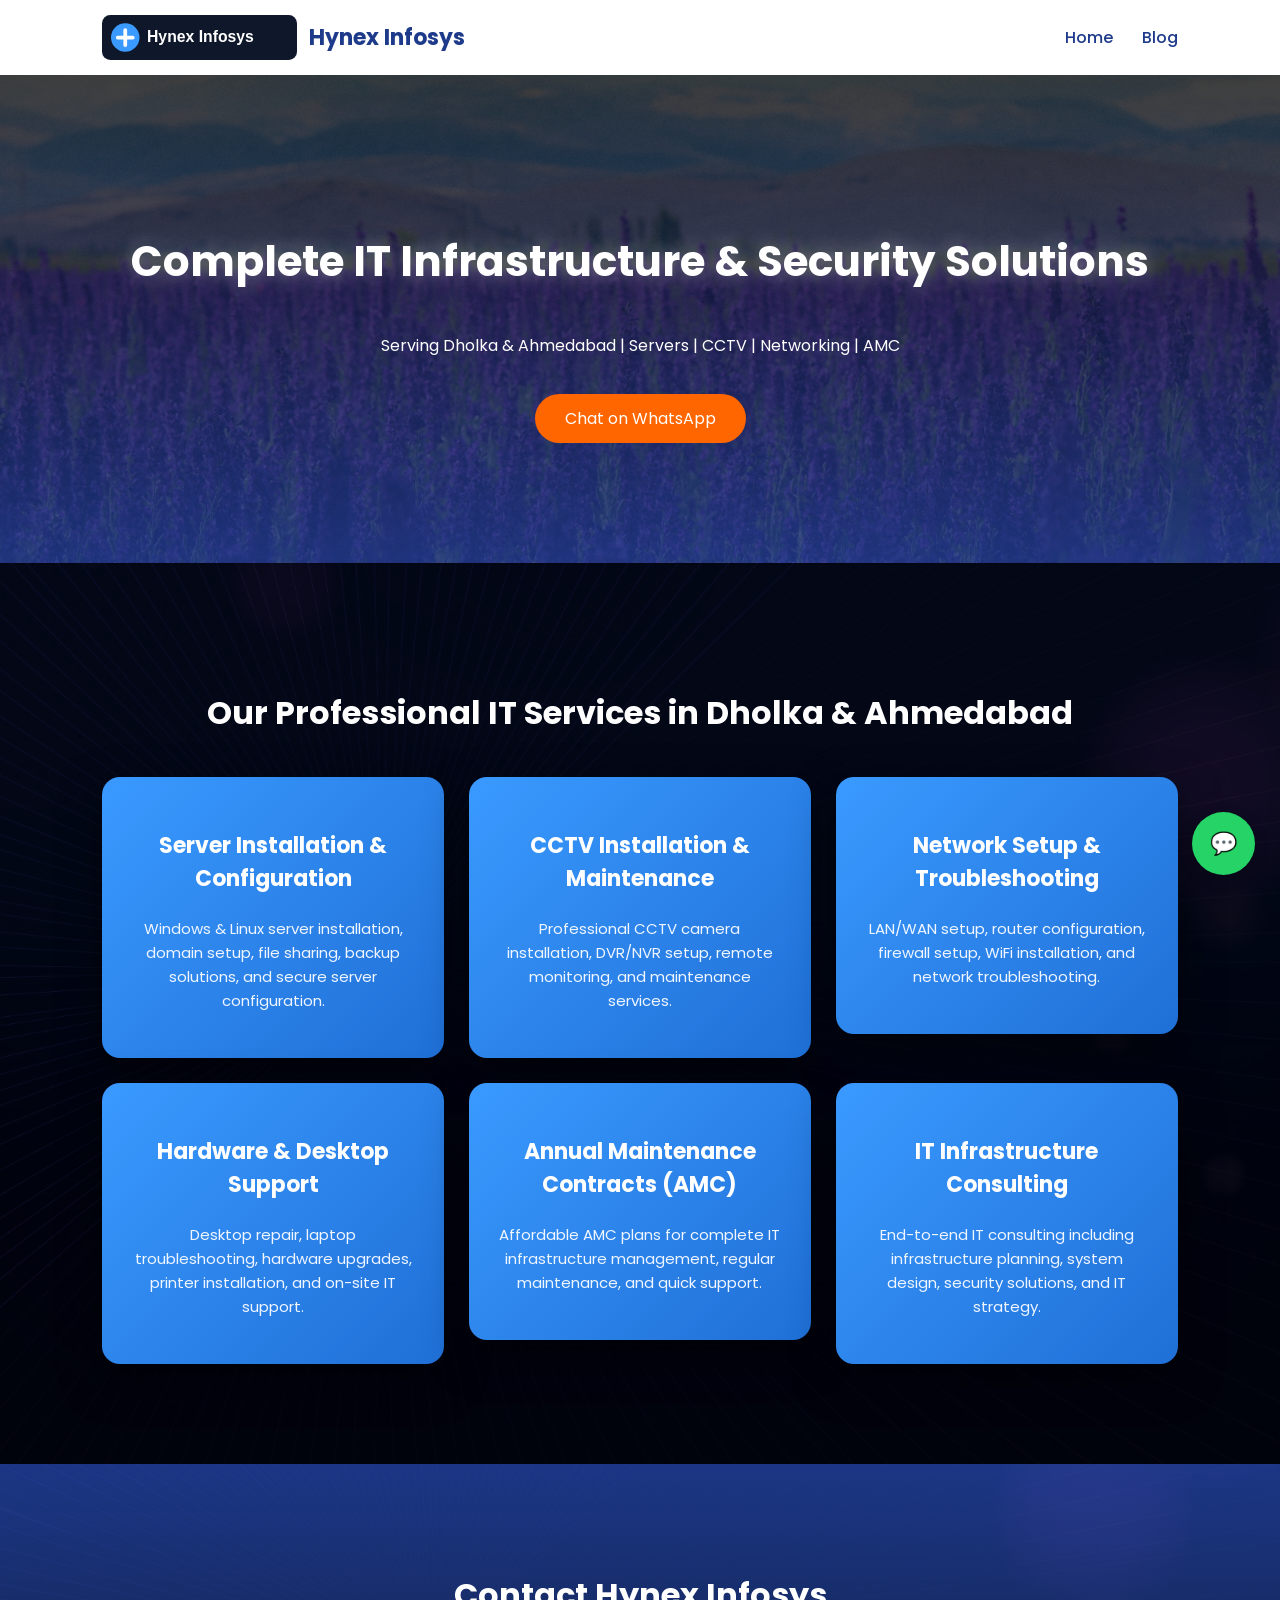
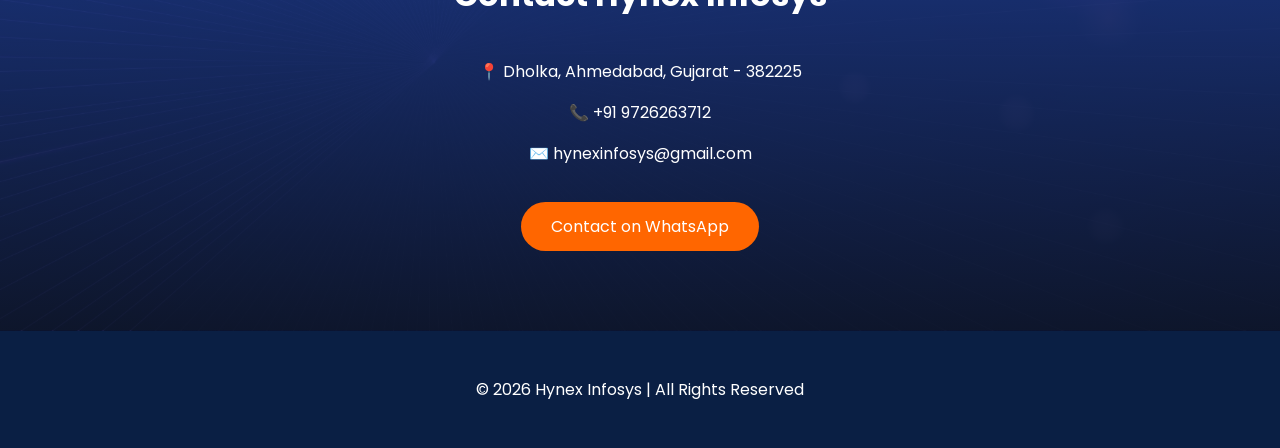
<file: index.html>
<!DOCTYPE html>
<html lang="en">
<head>
<meta charset="UTF-8">
<meta name="viewport" content="width=device-width, initial-scale=1.0">
<title>Hynex Infosys | IT Services in Dholka & Ahmedabad</title>
<meta name="keywords" content="IT Services in Dholka, IT Services in Ahmedabad, CCTV Installation Dholka, Server Installation Ahmedabad, Network Solutions Gujarat, AMC Services Dholka">
<meta name="author" content="Hynex Infosys">
<meta property="og:title" content="Hynex Infosys - IT Services in Dholka & Ahmedabad">
<meta property="og:description" content="Professional IT Infrastructure, CCTV, Server Installation and AMC services in Dholka and Ahmedabad.">
<meta property="og:type" content="website">
<meta property="og:url" content="https://hashmukh01.github.io/perfect-it-solution/">
<meta name="robots" content="index, follow">
<link rel="canonical" href="https://hashmukh01.github.io/perfect-it-solution/">
<meta name="description" content="Hynex Infosys provides Server Installation, CCTV Installation, Network Solutions, AMC, and IT Support in Dholka and Ahmedabad.">
<link rel="stylesheet" href="style.css">
<link href="https://fonts.googleapis.com/css2?family=Poppins:wght@300;500;700&display=swap" rel="stylesheet">
<script type="application/ld+json">
{
  "@context":"https://schema.org",
  "@type":"LocalBusiness",
  "name":"Hynex Infosys",
  "image":"https://hashmukh01.github.io/perfect-it-solution/logo.svg",
  "url":"https://hashmukh01.github.io/perfect-it-solution/",
  "telephone":"+919726263712",
  "email":"hynexinfosys@gmail.com",
  "address":{"@type":"PostalAddress","streetAddress":"Dholka","addressLocality":"Ahmedabad","addressRegion":"Gujarat","postalCode":"382225","addressCountry":"IN"},
  "areaServed":[{"@type":"City","name":"Dholka"},{"@type":"City","name":"Ahmedabad"}]
}
</script>
</head>
<body>
<header>
  <div class="logo">
    <img src="logo.svg" alt="Hynex Infosys Logo">
    <h2>Hynex Infosys</h2>
  </div>
  <nav>
    <a href="index.html">Home</a>
    <a href="blog.html">Blog</a>
  </nav>
</header>

<section class="hero">
  <h2>Complete IT Infrastructure & Security Solutions</h2>
  <p>Serving Dholka & Ahmedabad | Servers | CCTV | Networking | AMC</p>
  <a href="https://wa.me/919726263712" class="btn">Chat on WhatsApp</a>
</section>

<section id="services">
  <h2>Our Professional IT Services in Dholka & Ahmedabad</h2>
  <div class="cards">
    <a href="server-installation.html" class="card-link"><div class="card"><h3>Server Installation & Configuration</h3><p>Windows & Linux server installation, domain setup, file sharing, backup solutions, and secure server configuration.</p></div></a>
    <a href="cctv-installation.html" class="card-link"><div class="card"><h3>CCTV Installation & Maintenance</h3><p>Professional CCTV camera installation, DVR/NVR setup, remote monitoring, and maintenance services.</p></div></a>
    <a href="network-solutions.html" class="card-link"><div class="card"><h3>Network Setup & Troubleshooting</h3><p>LAN/WAN setup, router configuration, firewall setup, WiFi installation, and network troubleshooting.</p></div></a>
    <a href="hardware-support.html" class="card-link"><div class="card"><h3>Hardware & Desktop Support</h3><p>Desktop repair, laptop troubleshooting, hardware upgrades, printer installation, and on-site IT support.</p></div></a>
    <a href="amc-services.html" class="card-link"><div class="card"><h3>Annual Maintenance Contracts (AMC)</h3><p>Affordable AMC plans for complete IT infrastructure management, regular maintenance, and quick support.</p></div></a>
    <a href="it-consulting.html" class="card-link"><div class="card"><h3>IT Infrastructure Consulting</h3><p>End-to-end IT consulting including infrastructure planning, system design, security solutions, and IT strategy.</p></div></a>
  </div>
</section>

<section class="contact">
  <h2>Contact Hynex Infosys</h2>
  <p>📍 Dholka, Ahmedabad, Gujarat - 382225</p>
  <p>📞 +91 9726263712</p>
  <p>✉️ hynexinfosys@gmail.com</p>
  <a href="https://wa.me/919726263712" class="btn">Contact on WhatsApp</a>
</section>

<footer><p>© 2026 Hynex Infosys | All Rights Reserved</p></footer>
<a href="https://wa.me/919726263712" class="floating-whatsapp">💬</a>
</body>
</html>
</file>
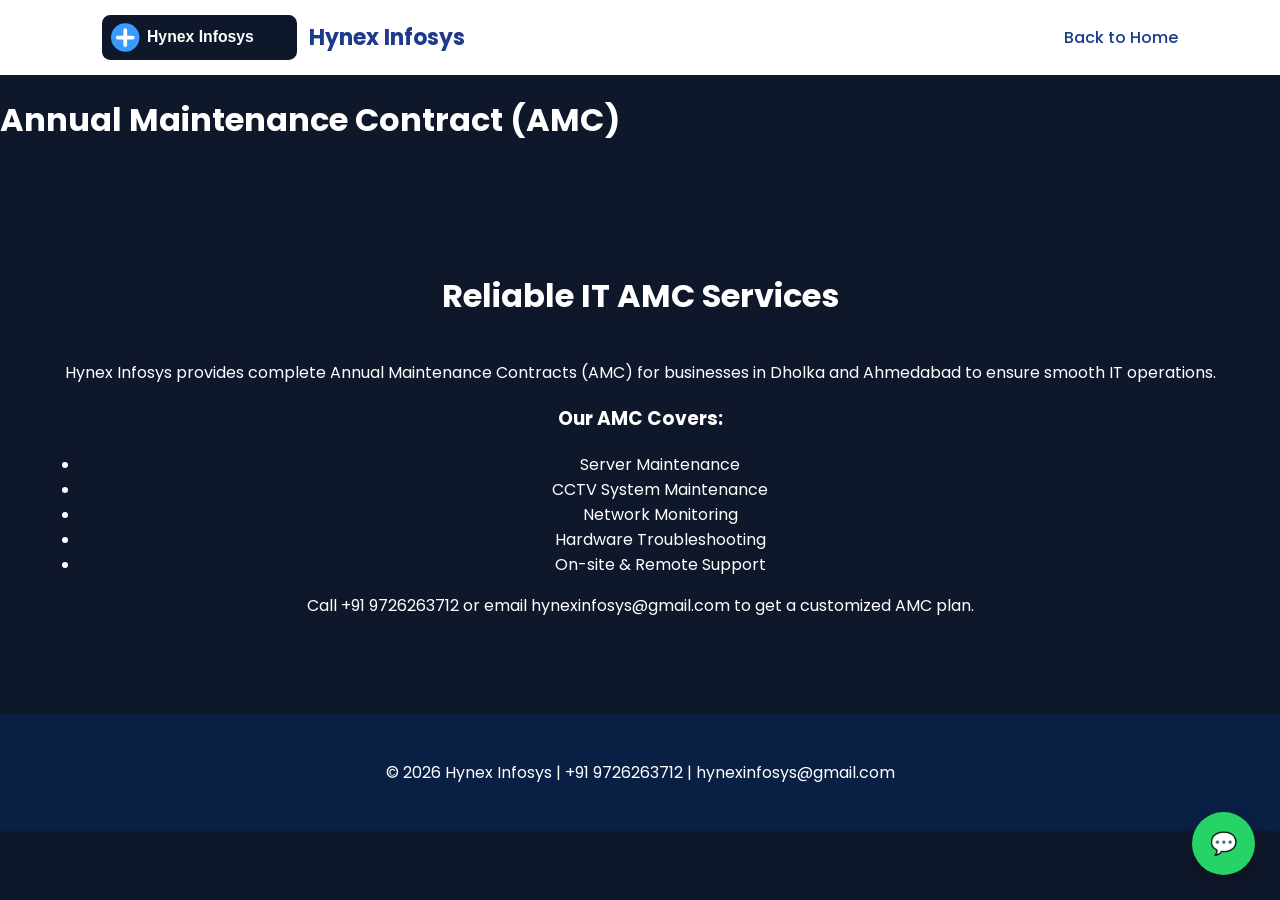
<file: amc-services.html>
<!DOCTYPE html>
<html lang="en"><head><meta charset="UTF-8"><meta name="viewport" content="width=device-width, initial-scale=1.0">
<title>Annual Maintenance Contract (AMC) in Dholka & Ahmedabad | Hynex Infosys</title><meta name="description" content="Affordable AMC services for IT infrastructure, CCTV, servers and network systems in Dholka and Ahmedabad."><link rel="stylesheet" href="style.css">
<link href="https://fonts.googleapis.com/css2?family=Poppins:wght@300;500;700&display=swap" rel="stylesheet"></head>
<body>
<header><div class="logo"><img src="logo.svg" alt="Hynex Infosys Logo"><h2>Hynex Infosys</h2></div><a href="index.html">Back to Home</a></header>
<h1>Annual Maintenance Contract (AMC)</h1>
<section><h2>Reliable IT AMC Services</h2>
<p>Hynex Infosys provides complete Annual Maintenance Contracts (AMC) for businesses in Dholka and Ahmedabad to ensure smooth IT operations.</p>
<h3>Our AMC Covers:</h3><ul><li>Server Maintenance</li><li>CCTV System Maintenance</li><li>Network Monitoring</li><li>Hardware Troubleshooting</li><li>On-site & Remote Support</li></ul>
<p>Call +91 9726263712 or email hynexinfosys@gmail.com to get a customized AMC plan.</p></section>
<footer><p>© 2026 Hynex Infosys | +91 9726263712 | hynexinfosys@gmail.com</p></footer>
<a href="https://wa.me/919726263712" class="floating-whatsapp">💬</a>
</body></html>
</file>
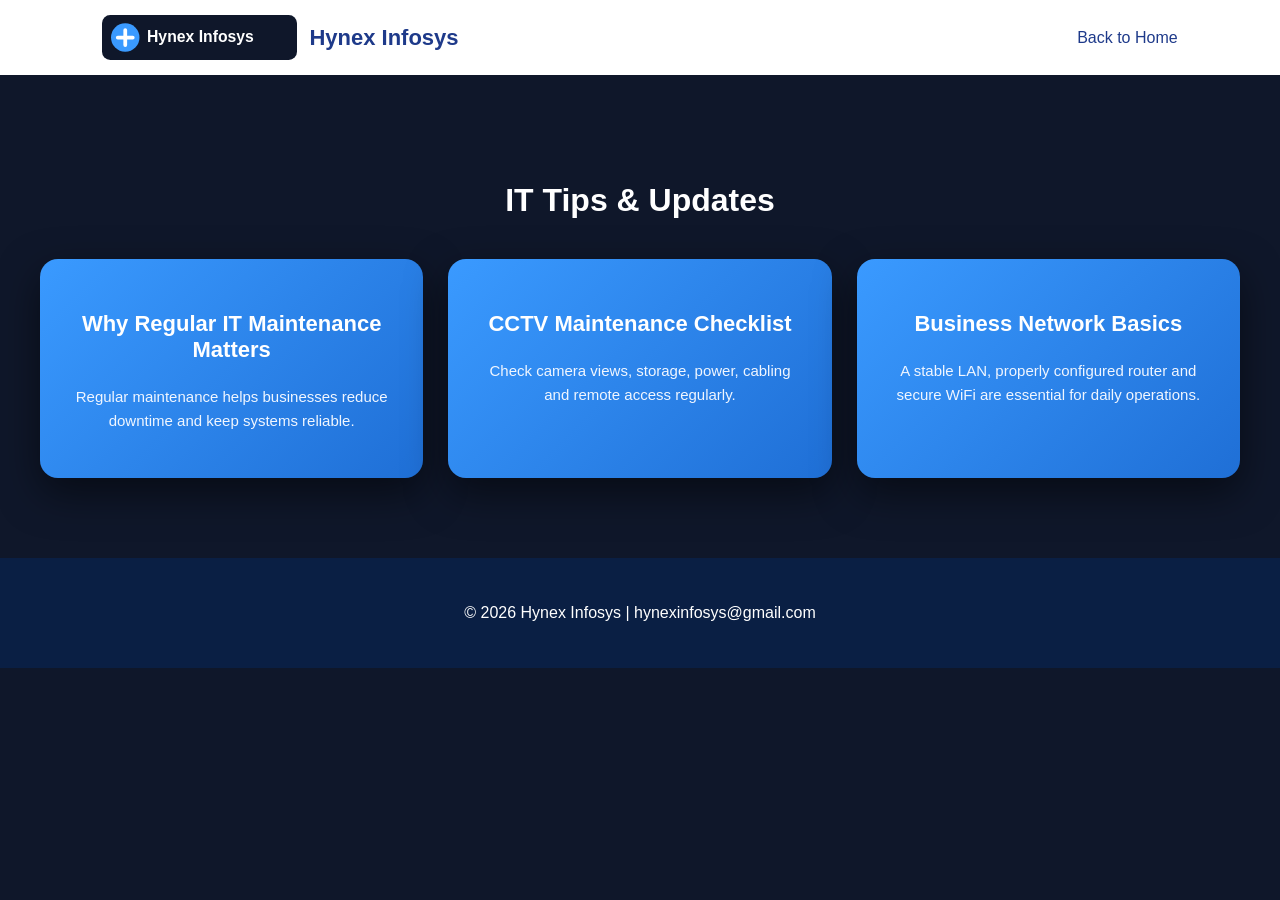
<file: blog.html>
<!DOCTYPE html>
<html lang="en"><head><meta charset="UTF-8"><meta name="viewport" content="width=device-width, initial-scale=1.0">
<title>IT Tips & Updates | Hynex Infosys</title><meta name="description" content="IT tips, CCTV, networking, server and computer support updates from Hynex Infosys."><link rel="stylesheet" href="style.css"></head>
<body><header><div class="logo"><img src="logo.svg" alt="Hynex Infosys Logo"><h2>Hynex Infosys</h2></div><a href="index.html">Back to Home</a></header>
<section><h2>IT Tips & Updates</h2><div class="cards">
<div class="card"><h3>Why Regular IT Maintenance Matters</h3><p>Regular maintenance helps businesses reduce downtime and keep systems reliable.</p></div>
<div class="card"><h3>CCTV Maintenance Checklist</h3><p>Check camera views, storage, power, cabling and remote access regularly.</p></div>
<div class="card"><h3>Business Network Basics</h3><p>A stable LAN, properly configured router and secure WiFi are essential for daily operations.</p></div>
</div></section>
<footer><p>© 2026 Hynex Infosys | hynexinfosys@gmail.com</p></footer></body></html>
</file>
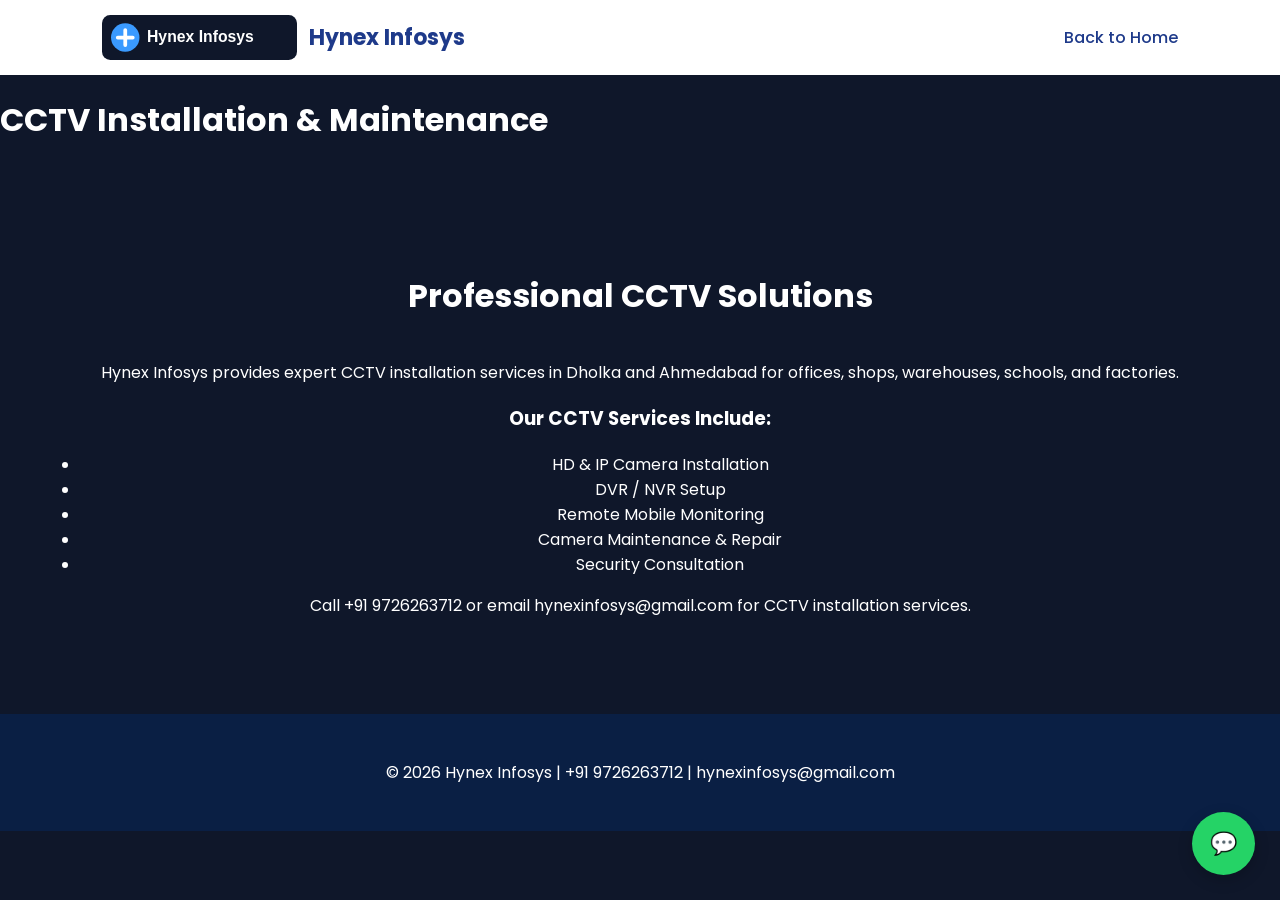
<file: cctv-installation.html>
<!DOCTYPE html>
<html lang="en"><head><meta charset="UTF-8"><meta name="viewport" content="width=device-width, initial-scale=1.0">
<title>CCTV Installation in Dholka & Ahmedabad | Hynex Infosys</title><meta name="description" content="Professional CCTV installation and maintenance services in Dholka and Ahmedabad."><link rel="stylesheet" href="style.css">
<link href="https://fonts.googleapis.com/css2?family=Poppins:wght@300;500;700&display=swap" rel="stylesheet"></head>
<body>
<header><div class="logo"><img src="logo.svg" alt="Hynex Infosys Logo"><h2>Hynex Infosys</h2></div><a href="index.html">Back to Home</a></header>
<h1>CCTV Installation & Maintenance</h1>
<section><h2>Professional CCTV Solutions</h2>
<p>Hynex Infosys provides expert CCTV installation services in Dholka and Ahmedabad for offices, shops, warehouses, schools, and factories.</p>
<h3>Our CCTV Services Include:</h3><ul><li>HD & IP Camera Installation</li><li>DVR / NVR Setup</li><li>Remote Mobile Monitoring</li><li>Camera Maintenance & Repair</li><li>Security Consultation</li></ul>
<p>Call +91 9726263712 or email hynexinfosys@gmail.com for CCTV installation services.</p></section>
<footer><p>© 2026 Hynex Infosys | +91 9726263712 | hynexinfosys@gmail.com</p></footer>
<a href="https://wa.me/919726263712" class="floating-whatsapp">💬</a>
</body></html>
</file>
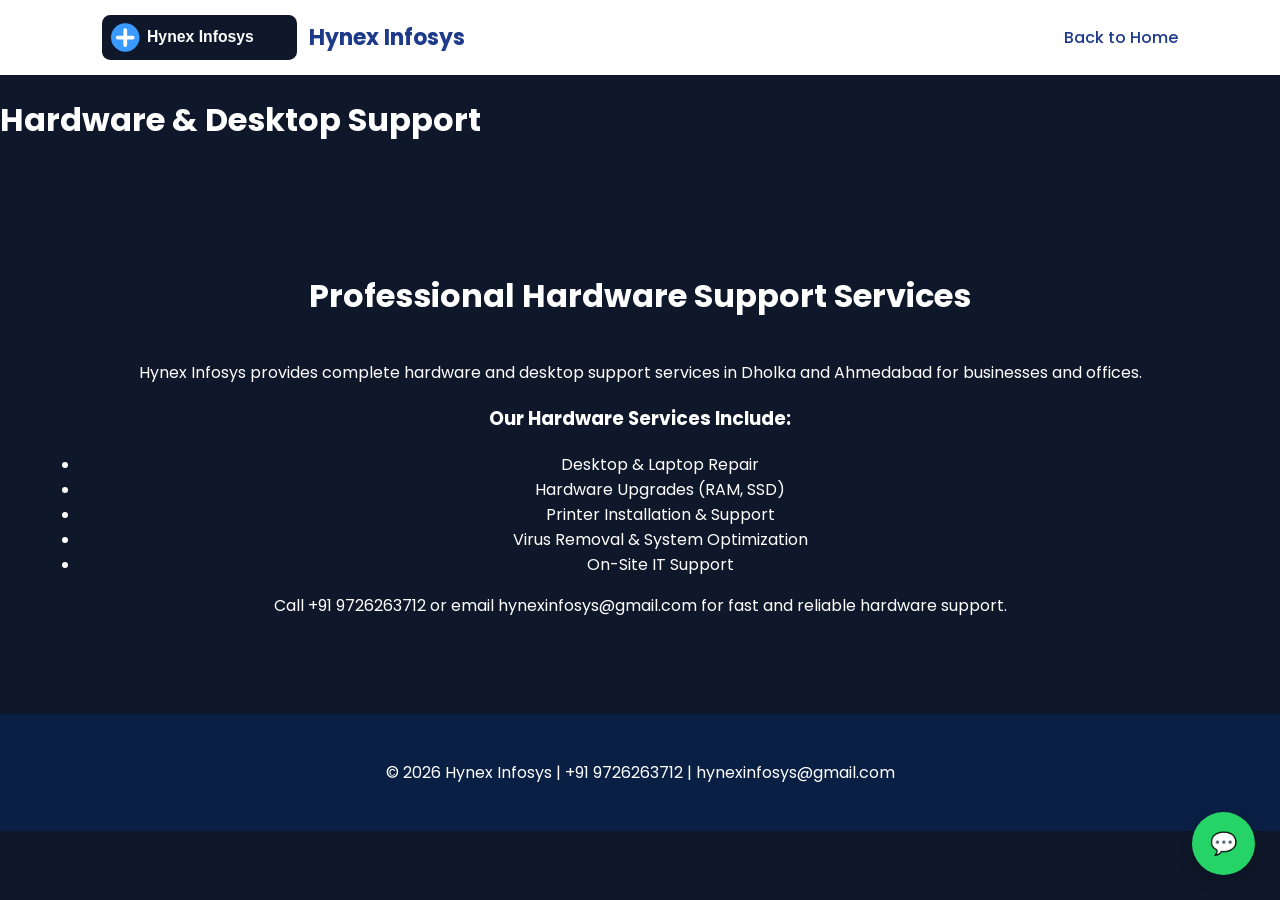
<file: hardware-support.html>
<!DOCTYPE html>
<html lang="en"><head><meta charset="UTF-8"><meta name="viewport" content="width=device-width, initial-scale=1.0">
<title>Hardware & Desktop Support in Dholka & Ahmedabad | Hynex Infosys</title><meta name="description" content="Professional computer repair, laptop troubleshooting, hardware upgrades and IT desktop support services."><link rel="stylesheet" href="style.css">
<link href="https://fonts.googleapis.com/css2?family=Poppins:wght@300;500;700&display=swap" rel="stylesheet"></head>
<body>
<header><div class="logo"><img src="logo.svg" alt="Hynex Infosys Logo"><h2>Hynex Infosys</h2></div><a href="index.html">Back to Home</a></header>
<h1>Hardware & Desktop Support</h1>
<section><h2>Professional Hardware Support Services</h2>
<p>Hynex Infosys provides complete hardware and desktop support services in Dholka and Ahmedabad for businesses and offices.</p>
<h3>Our Hardware Services Include:</h3><ul><li>Desktop & Laptop Repair</li><li>Hardware Upgrades (RAM, SSD)</li><li>Printer Installation & Support</li><li>Virus Removal & System Optimization</li><li>On-Site IT Support</li></ul>
<p>Call +91 9726263712 or email hynexinfosys@gmail.com for fast and reliable hardware support.</p></section>
<footer><p>© 2026 Hynex Infosys | +91 9726263712 | hynexinfosys@gmail.com</p></footer>
<a href="https://wa.me/919726263712" class="floating-whatsapp">💬</a>
</body></html>
</file>
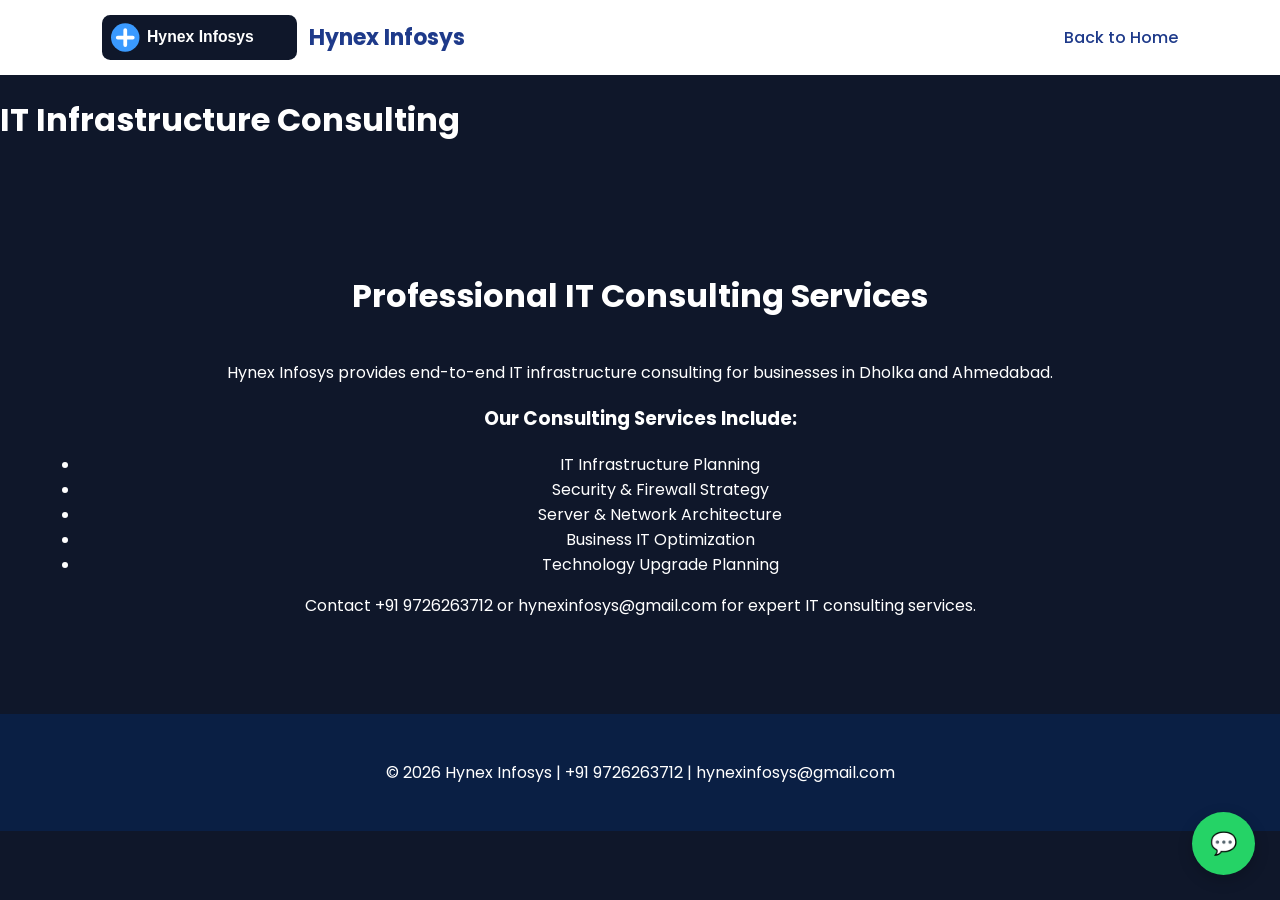
<file: it-consulting.html>
<!DOCTYPE html>
<html lang="en"><head><meta charset="UTF-8"><meta name="viewport" content="width=device-width, initial-scale=1.0">
<title>IT Infrastructure Consulting in Dholka & Ahmedabad | Hynex Infosys</title><meta name="description" content="Expert IT infrastructure consulting services in Dholka and Ahmedabad."><link rel="stylesheet" href="style.css">
<link href="https://fonts.googleapis.com/css2?family=Poppins:wght@300;500;700&display=swap" rel="stylesheet"></head>
<body>
<header><div class="logo"><img src="logo.svg" alt="Hynex Infosys Logo"><h2>Hynex Infosys</h2></div><a href="index.html">Back to Home</a></header>
<h1>IT Infrastructure Consulting</h1>
<section><h2>Professional IT Consulting Services</h2>
<p>Hynex Infosys provides end-to-end IT infrastructure consulting for businesses in Dholka and Ahmedabad.</p>
<h3>Our Consulting Services Include:</h3><ul><li>IT Infrastructure Planning</li><li>Security & Firewall Strategy</li><li>Server & Network Architecture</li><li>Business IT Optimization</li><li>Technology Upgrade Planning</li></ul>
<p>Contact +91 9726263712 or hynexinfosys@gmail.com for expert IT consulting services.</p></section>
<footer><p>© 2026 Hynex Infosys | +91 9726263712 | hynexinfosys@gmail.com</p></footer>
<a href="https://wa.me/919726263712" class="floating-whatsapp">💬</a>
</body></html>
</file>
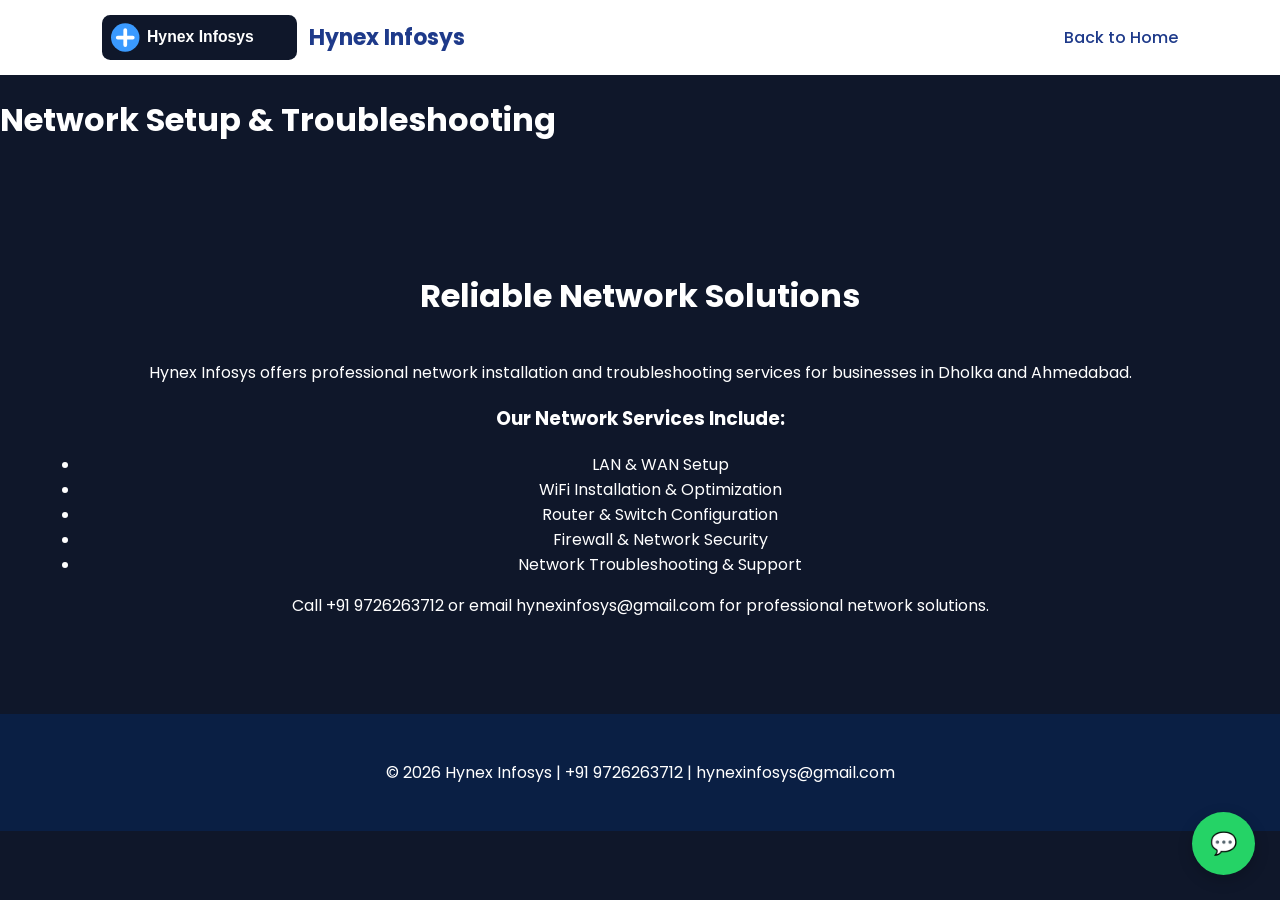
<file: network-solutions.html>
<!DOCTYPE html>
<html lang="en"><head><meta charset="UTF-8"><meta name="viewport" content="width=device-width, initial-scale=1.0">
<title>Network Setup & Troubleshooting in Dholka & Ahmedabad | Hynex Infosys</title><meta name="description" content="Professional network setup and troubleshooting services in Dholka and Ahmedabad."><link rel="stylesheet" href="style.css">
<link href="https://fonts.googleapis.com/css2?family=Poppins:wght@300;500;700&display=swap" rel="stylesheet"></head>
<body>
<header><div class="logo"><img src="logo.svg" alt="Hynex Infosys Logo"><h2>Hynex Infosys</h2></div><a href="index.html">Back to Home</a></header>
<h1>Network Setup & Troubleshooting</h1>
<section><h2>Reliable Network Solutions</h2>
<p>Hynex Infosys offers professional network installation and troubleshooting services for businesses in Dholka and Ahmedabad.</p>
<h3>Our Network Services Include:</h3><ul><li>LAN & WAN Setup</li><li>WiFi Installation & Optimization</li><li>Router & Switch Configuration</li><li>Firewall & Network Security</li><li>Network Troubleshooting & Support</li></ul>
<p>Call +91 9726263712 or email hynexinfosys@gmail.com for professional network solutions.</p></section>
<footer><p>© 2026 Hynex Infosys | +91 9726263712 | hynexinfosys@gmail.com</p></footer>
<a href="https://wa.me/919726263712" class="floating-whatsapp">💬</a>
</body></html>
</file>
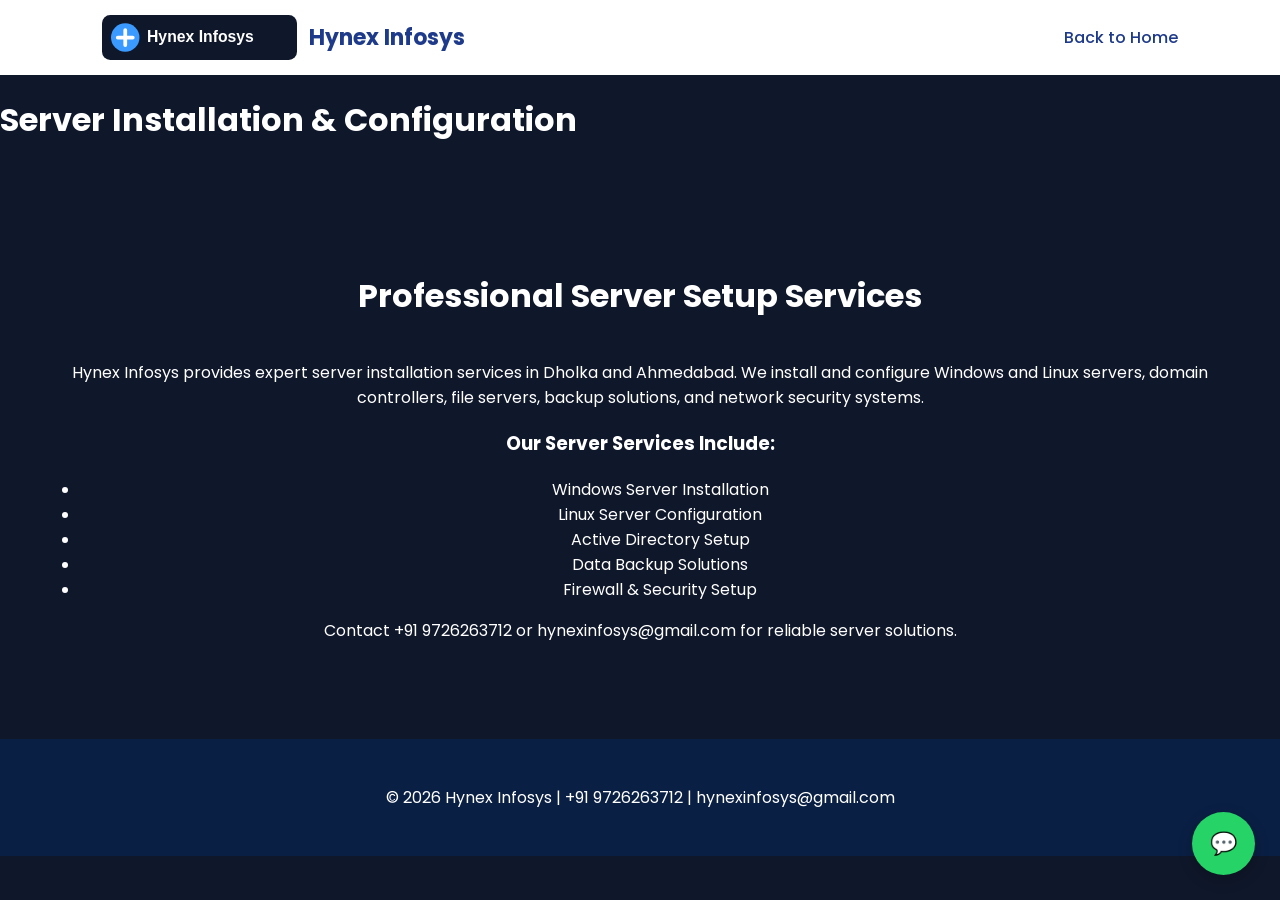
<file: server-installation.html>
<!DOCTYPE html>
<html lang="en"><head><meta charset="UTF-8"><meta name="viewport" content="width=device-width, initial-scale=1.0">
<title>Server Installation in Dholka & Ahmedabad | Hynex Infosys</title><meta name="description" content="Professional server installation and configuration services in Dholka and Ahmedabad."><link rel="stylesheet" href="style.css">
<link href="https://fonts.googleapis.com/css2?family=Poppins:wght@300;500;700&display=swap" rel="stylesheet"></head>
<body>
<header><div class="logo"><img src="logo.svg" alt="Hynex Infosys Logo"><h2>Hynex Infosys</h2></div><a href="index.html">Back to Home</a></header>
<h1>Server Installation & Configuration</h1>
<section><h2>Professional Server Setup Services</h2>
<p>Hynex Infosys provides expert server installation services in Dholka and Ahmedabad. We install and configure Windows and Linux servers, domain controllers, file servers, backup solutions, and network security systems.</p>
<h3>Our Server Services Include:</h3><ul><li>Windows Server Installation</li><li>Linux Server Configuration</li><li>Active Directory Setup</li><li>Data Backup Solutions</li><li>Firewall & Security Setup</li></ul>
<p>Contact +91 9726263712 or hynexinfosys@gmail.com for reliable server solutions.</p></section>
<footer><p>© 2026 Hynex Infosys | +91 9726263712 | hynexinfosys@gmail.com</p></footer>
<a href="https://wa.me/919726263712" class="floating-whatsapp">💬</a>
</body></html>
</file>
<file: style.css>
body{margin:0;font-family:'Poppins',sans-serif;background:#0f172a;color:white}
header{display:flex;justify-content:space-between;align-items:center;padding:15px 8%;background:white}
.logo{display:flex;align-items:center;gap:12px}.logo img{height:45px;width:auto}.logo h2{margin:0;font-size:22px;color:#1e3a8a}
nav a,header>a{margin-left:25px;text-decoration:none;color:#1e3a8a;font-weight:500}
.hero{text-align:center;padding:120px 20px;background:linear-gradient(rgba(0,0,0,.75),rgba(30,58,138,.85)),url("it-bg.jpg");background-size:cover;background-position:center}
.hero h2{font-size:42px;font-weight:700;text-shadow:0 0 20px rgba(255,255,255,.4)}
.btn{display:inline-block;padding:12px 30px;background:#ff6600;color:white;border-radius:30px;text-decoration:none;margin-top:20px}
section{padding:80px 40px;text-align:center}section h2{font-size:32px;margin-bottom:40px;color:#fff}
.cards{display:grid;grid-template-columns:repeat(auto-fit,minmax(280px,1fr));gap:25px}.card-link{text-decoration:none}
.card{background:linear-gradient(135deg,#3A9AFF,#1f6fd6);border-radius:18px;padding:30px;color:white;box-shadow:0 15px 40px rgba(0,0,0,.5);transition:.3s}
.card:hover{transform:translateY(-8px)}.card h3{color:#fff;font-size:22px}.card p{color:#f0f6ff;font-size:15px;line-height:1.6}
#services{padding:100px 8%;background:linear-gradient(rgba(0,0,0,.78),rgba(0,0,0,.78)),url("services-bg.jpg");background-size:cover;background-position:center}
.contact{padding:80px 8%;background:linear-gradient(rgba(30,58,138,.85),rgba(15,23,42,.9)),url("contact-bg.jpg");background-size:cover;background-position:center}
footer{background:#0a1f44;color:white;padding:30px;text-align:center}
.floating-whatsapp{position:fixed;bottom:25px;right:25px;background:#25D366;color:white;padding:15px 18px;border-radius:50%;font-size:22px;text-decoration:none;box-shadow:0 5px 15px rgba(0,0,0,.2)}
.service-hero{padding:120px 20px;text-align:center;background:linear-gradient(rgba(0,0,0,.75),rgba(0,0,0,.75)),url("server-bg.jpg");background-size:cover;background-position:center}
</file>
